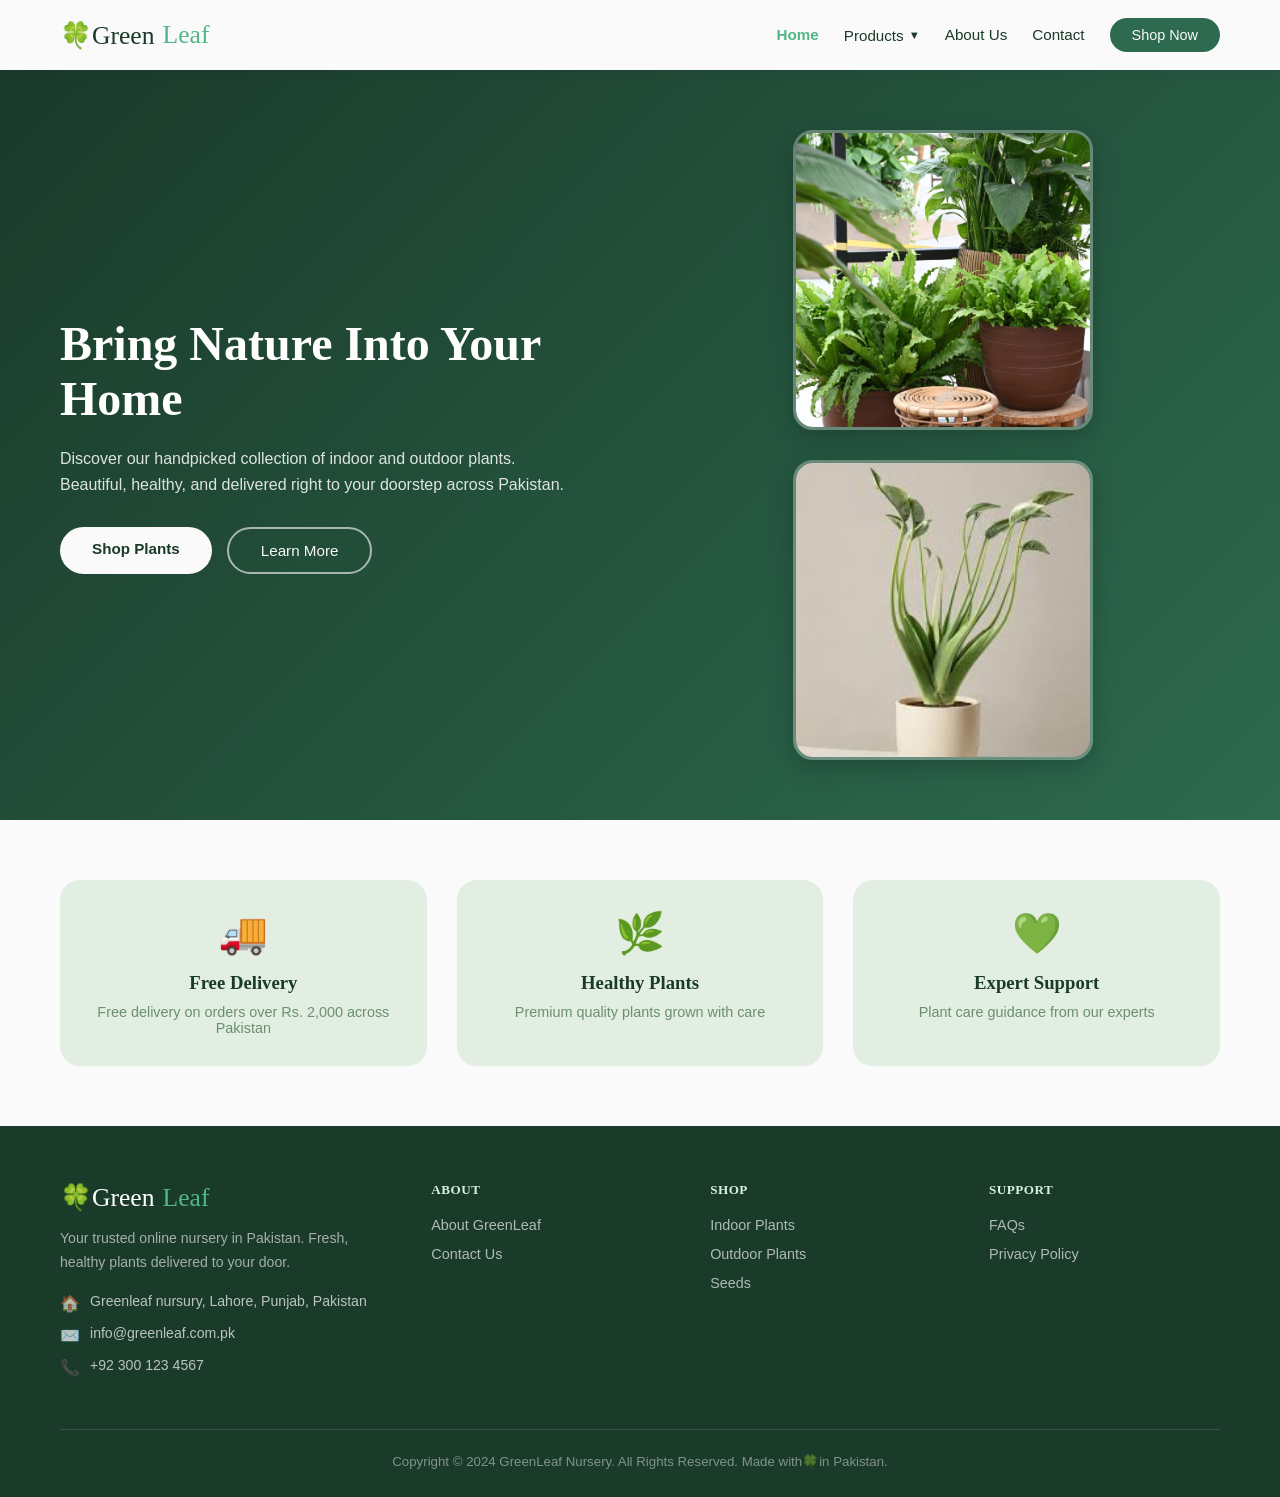
<file: index.html>
<!DOCTYPE html>
<html lang="en">
<head>
  <meta charset="UTF-8"/>
  <meta name="viewport" content="width=device-width, initial-scale=1.0"/>
  <title>GreenLeaf Nursery - Home</title>
  <link rel="stylesheet" href="style.css"/>
</head>
<body>
<nav>
  <a href="index.html" class="logo">🍀Green<span>Leaf</span></a>
  <ul style="display: flex; align-items: center; gap: 25px; list-style: none; margin: 0; padding: 0;">
    <li><a href="index.html" class="active">Home</a></li>
    <li class="dropdown">
      <button class="dropbtn">
        Products <span class="arrow">▼</span>
      </button>
      <div class="dropdown-content">
        <a href="products.html#indoor">Indoor Plants</a>
        <a href="products.html#outdoor">Outdoor Plants</a>
        <a href="products.html#seeds">Seeds</a>
      </div>
    </li>
    <li><a href="about.html">About Us</a></li>
    <li><a href="contact.html">Contact</a></li>
    <li><a href="products.html" class="nav-btn">Shop Now</a></li>
  </ul>
</nav>
<!-- HERO SECTION -->
<section class="hero">
  <div class="hero-content">
    <h1>Bring Nature Into Your<br>Home</h1>
    <p>Discover our handpicked collection of indoor and outdoor plants.<br>Beautiful, healthy, and delivered right to your doorstep across Pakistan.</p>
    <div class="hero-buttons">
      <a href="products.html" class="btn-primary">Shop Plants</a>
      <a href="about.html" class="btn-outline">Learn More</a>
    </div>
  </div>
  <div class="hero-images">
    <img src="image0.jpg" alt="GreenLeaf Plant">
    <img src="image00.jpg" alt="GreenLeaf Plant">
  </div>
</section>
<!-- FEATURES SECTION -->
<section class="features">
  <div class="feature-card">
    <div class="icon">🚚</div>
    <h3>Free Delivery</h3>
    <p>Free delivery on orders over Rs. 2,000 across Pakistan</p>
  </div>
  <div class="feature-card">
    <div class="icon">🌿</div>
    <h3>Healthy Plants</h3>
    <p>Premium quality plants grown with care</p>
  </div>
  <div class="feature-card">
    <div class="icon">💚</div>
    <h3>Expert Support</h3>
    <p>Plant care guidance from our experts</p>
  </div>
</section>

<footer>
  <div class="footer-grid">
    <div class="footer-brand">
      <a href="index.html" class="logo">🍀Green<span>Leaf</span></a>
      <p>Your trusted online nursery in Pakistan. Fresh, healthy plants delivered to your door.</p>
      <div class="footer-contact-item"><span class="icon">🏠</span> Greenleaf nursury, Lahore, Punjab, Pakistan</div>
      <div class="footer-contact-item"><span class="icon">✉️</span> info@greenleaf.com.pk</div>
      <div class="footer-contact-item"><span class="icon">📞</span> +92 300 123 4567</div>
    </div>
    <div class="footer-col"><h4>About</h4><ul><li><a href="about.html">About GreenLeaf</a></li><li><a href="contact.html">Contact Us</a></li></ul></div>
    <div class="footer-col"><h4>Shop</h4><ul><li><a href="products.html">Indoor Plants</a></li><li><a href="products.html">Outdoor Plants</a></li><li><a href="products.html">Seeds</a></li></ul></div>
    <div class="footer-col"><h4>Support</h4><ul><li><a href="#">FAQs</a></li><li><a href="#">Privacy Policy</a></li></ul></div>
  </div>
  <div class="footer-bottom">Copyright &copy; 2024 GreenLeaf Nursery. All Rights Reserved. Made with🍀in Pakistan.</div>
</footer>
</body>
</html>
</file>
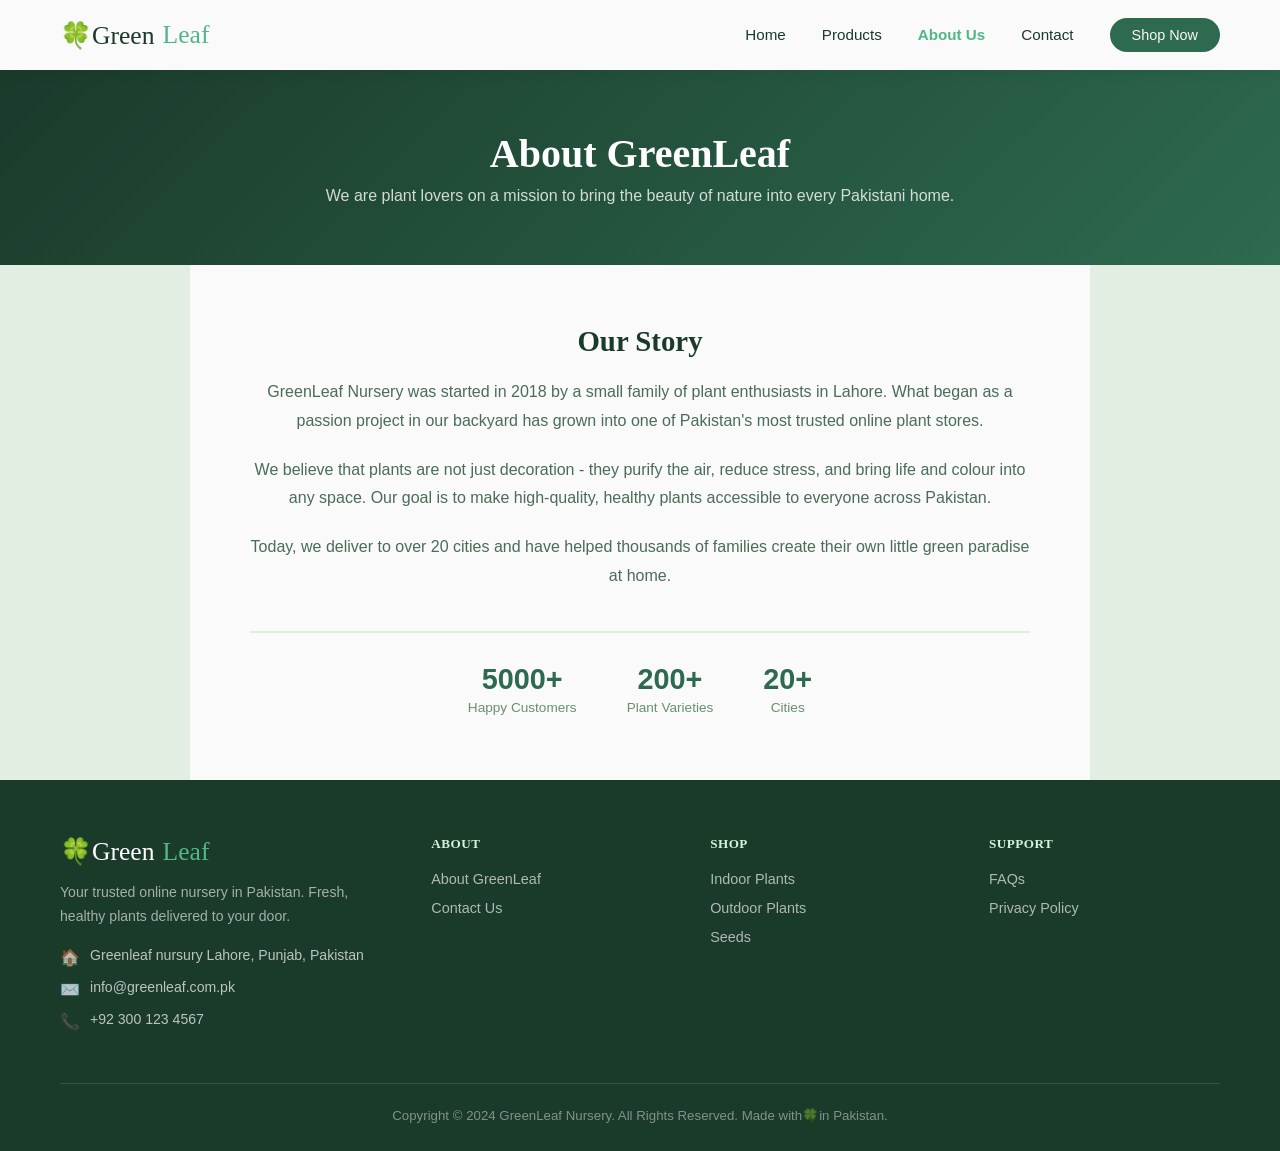
<file: about.html>
<!DOCTYPE html>
<html lang="en">
<head>
  <meta charset="UTF-8"/>
  <meta name="viewport" content="width=device-width, initial-scale=1.0"/>
  <title>GreenLeaf Nursery - About Us</title>
  <link rel="stylesheet" href="style.css"/>   
</head>
<body>
<nav>
  <a href="index.html" class="logo">🍀Green<span>Leaf</span></a>
  <ul>
    <li><a href="index.html">Home</a></li>
    <li><a href="products.html">Products</a></li>
    <li><a href="about.html" class="active">About Us</a></li>
    <li><a href="contact.html">Contact</a></li>
    <li><a href="products.html" class="nav-btn">Shop Now</a></li> 
  </ul>
</nav> 

<section class="page-hero">
  <h1>About GreenLeaf</h1>
  <p>We are plant lovers on a mission to bring the beauty of nature into every Pakistani home.</p>
</section>

<div class="about-content">
  <h2>Our Story</h2>
  <p>GreenLeaf Nursery was started in 2018 by a small family of plant enthusiasts in Lahore. What began as a passion project in our backyard has grown into one of Pakistan's most trusted online plant stores.</p>
  <p>We believe that plants are not just decoration - they purify the air, reduce stress, and bring life and colour into any space. Our goal is to make high-quality, healthy plants accessible to everyone across Pakistan.</p>
  <p>Today, we deliver to over 20 cities and have helped thousands of families create their own little green paradise at home.</p>
  <div class="stats-mini">
    <div><h3>5000+</h3><p>Happy Customers</p></div>
    <div><h3>200+</h3><p>Plant Varieties</p></div>
    <div><h3>20+</h3><p>Cities</p></div>
  </div>
</div>

<footer>
  <div class="footer-grid">
    <div class="footer-brand">
      <a href="index.html" class="logo">🍀Green<span>Leaf</span></a>
      <p>Your trusted online nursery in Pakistan. Fresh, healthy plants delivered to your door.</p>
      <div class="footer-contact-item"><span class="icon">🏠</span> Greenleaf nursury Lahore, Punjab, Pakistan</div>
      <div class="footer-contact-item"><span class="icon">✉️</span> info@greenleaf.com.pk</div>
      <div class="footer-contact-item"><span class="icon">📞</span> +92 300 123 4567</div>
    </div>
    <div class="footer-col"><h4>About</h4><ul><li><a href="about.html">About GreenLeaf</a></li><li><a href="contact.html">Contact Us</a></li></ul></div>
    <div class="footer-col"><h4>Shop</h4><ul><li><a href="products.html">Indoor Plants</a></li><li><a href="products.html">Outdoor Plants</a></li><li><a href="products.html">Seeds</a></li></ul></div>
    <div class="footer-col"><h4>Support</h4><ul><li><a href="#">FAQs</a></li><li><a href="#">Privacy Policy</a></li></ul></div>
  </div>
  <div class="footer-bottom">Copyright &copy; 2024 GreenLeaf Nursery. All Rights Reserved. Made with🍀in Pakistan.</div>
</footer>
</body>
</html>
</file>
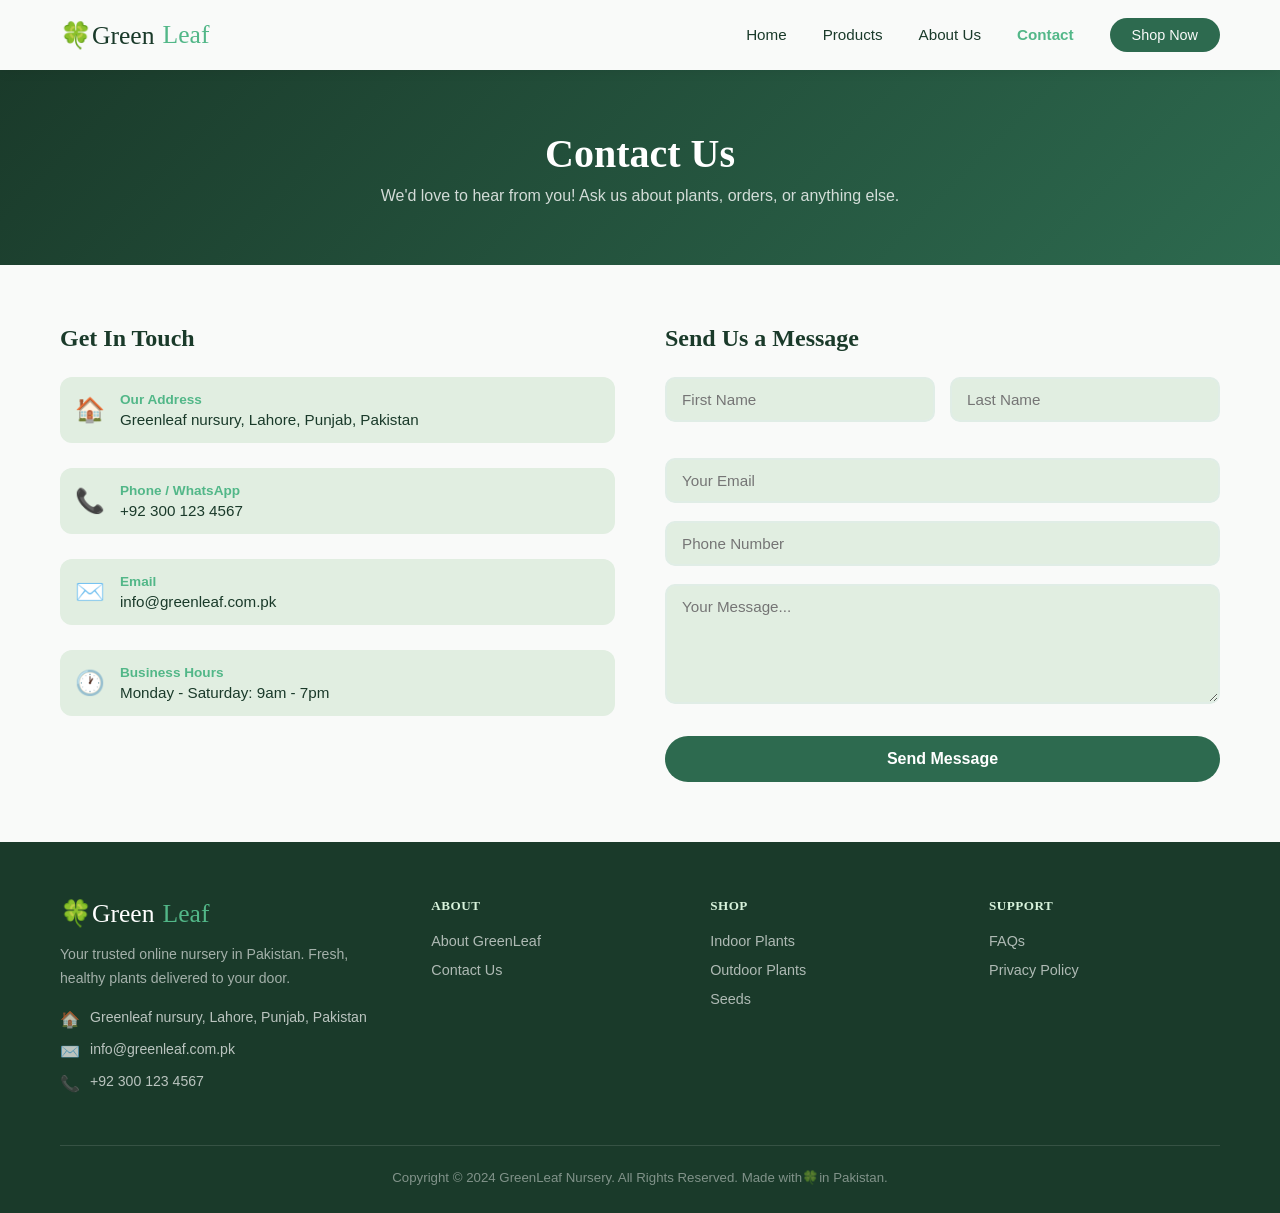
<file: contact.html>
<!DOCTYPE html>
<html lang="en">
<head>
  <meta charset="UTF-8"/>
  <meta name="viewport" content="width=device-width, initial-scale=1.0"/>
  <title>GreenLeaf Nursery - Contact Us</title>
  <link rel="stylesheet" href="style.css"/>
</head>
<body>

<nav>
  <a href="index.html" class="logo">🍀Green<span>Leaf</span></a>
  <ul>
    <li><a href="index.html">Home</a></li>
    <li><a href="products.html">Products</a></li>
    <li><a href="about.html">About Us</a></li>
    <li><a href="contact.html" class="active">Contact</a></li>
    <li><a href="products.html" class="nav-btn">Shop Now</a></li>
  </ul>
</nav>

<section class="page-hero">
  <h1>Contact Us</h1>
  <p>We'd love to hear from you! Ask us about plants, orders, or anything else.</p>
</section>

<div class="contact-simple">
  
  <div class="contact-info-simple">
    <h2>Get In Touch</h2>
    
    <div class="contact-detail">
      <div class="icon">🏠</div>
      <div>
        <h4>Our Address</h4>
        <p>Greenleaf nursury, Lahore, Punjab, Pakistan</p>
      </div>
    </div>
    
    <div class="contact-detail">
      <div class="icon">📞</div>
      <div>
        <h4>Phone / WhatsApp</h4>
        <p>+92 300 123 4567</p>
      </div>
    </div>
    
    <div class="contact-detail">
      <div class="icon">✉️</div>
      <div>
        <h4>Email</h4>
        <p>info@greenleaf.com.pk</p>
      </div>
    </div>
    
    <div class="contact-detail">
      <div class="icon">🕐</div>
      <div>
        <h4>Business Hours</h4>
        <p>Monday - Saturday: 9am - 7pm</p>
      </div>
    </div>
  </div>
  
  <div class="form-simple">
    <h2>Send Us a Message</h2>
    
    <!-- FIRST NAME & LAST NAME -->
    <div class="form-row">
      <div class="form-group">
        <input type="text" placeholder="First Name">
      </div>
      <div class="form-group">
        <input type="text" placeholder="Last Name">
      </div>
    </div>
    
    <div class="form-group">
      <input type="email" placeholder="Your Email">
    </div>
    
    <div class="form-group">
      <input type="text" placeholder="Phone Number">
    </div>
    
    <div class="form-group">
      <textarea placeholder="Your Message..."></textarea>
    </div>

    <button class="submit-btn">Send Message</button>
  </div>
  
</div>

<footer>
  <div class="footer-grid">
    <div class="footer-brand">
      <a href="index.html" class="logo">🍀Green<span>Leaf</span></a>
      <p>Your trusted online nursery in Pakistan. Fresh, healthy plants delivered to your door.</p>
      <div class="footer-contact-item"><span class="icon">🏠</span> Greenleaf nursury, Lahore, Punjab, Pakistan</div>
      <div class="footer-contact-item"><span class="icon">✉️</span> info@greenleaf.com.pk</div>
      <div class="footer-contact-item"><span class="icon">📞</span> +92 300 123 4567</div>
    </div>
    <div class="footer-col"><h4>About</h4><ul><li><a href="about.html">About GreenLeaf</a></li><li><a href="contact.html">Contact Us</a></li></ul></div>
    <div class="footer-col"><h4>Shop</h4><ul><li><a href="products.html">Indoor Plants</a></li><li><a href="products.html">Outdoor Plants</a></li><li><a href="products.html">Seeds</a></li></ul></div>
    <div class="footer-col"><h4>Support</h4><ul><li><a href="#">FAQs</a></li><li><a href="#">Privacy Policy</a></li></ul></div>
  </div>
  <div class="footer-bottom">Copyright &copy; 2024 GreenLeaf Nursery. All Rights Reserved. Made with🍀in Pakistan.</div>
</footer>

</body>
</html>
</file>
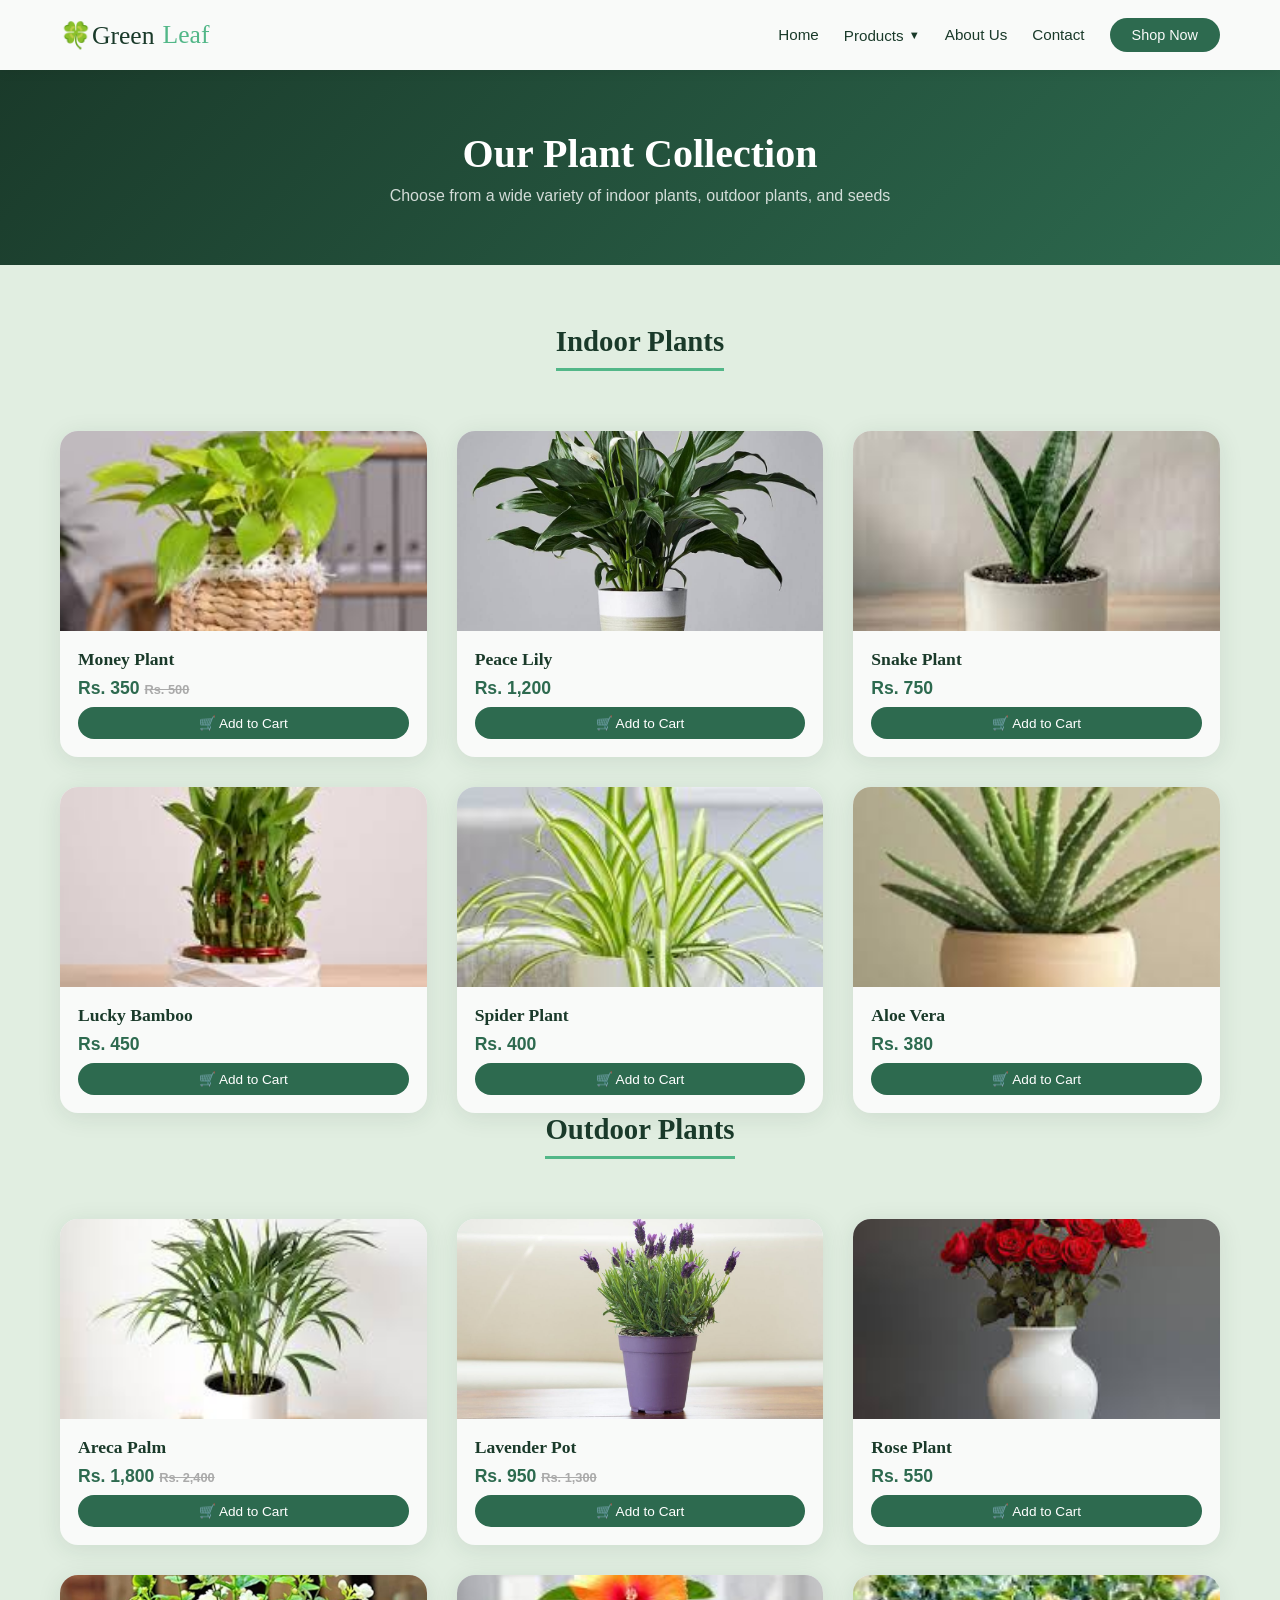
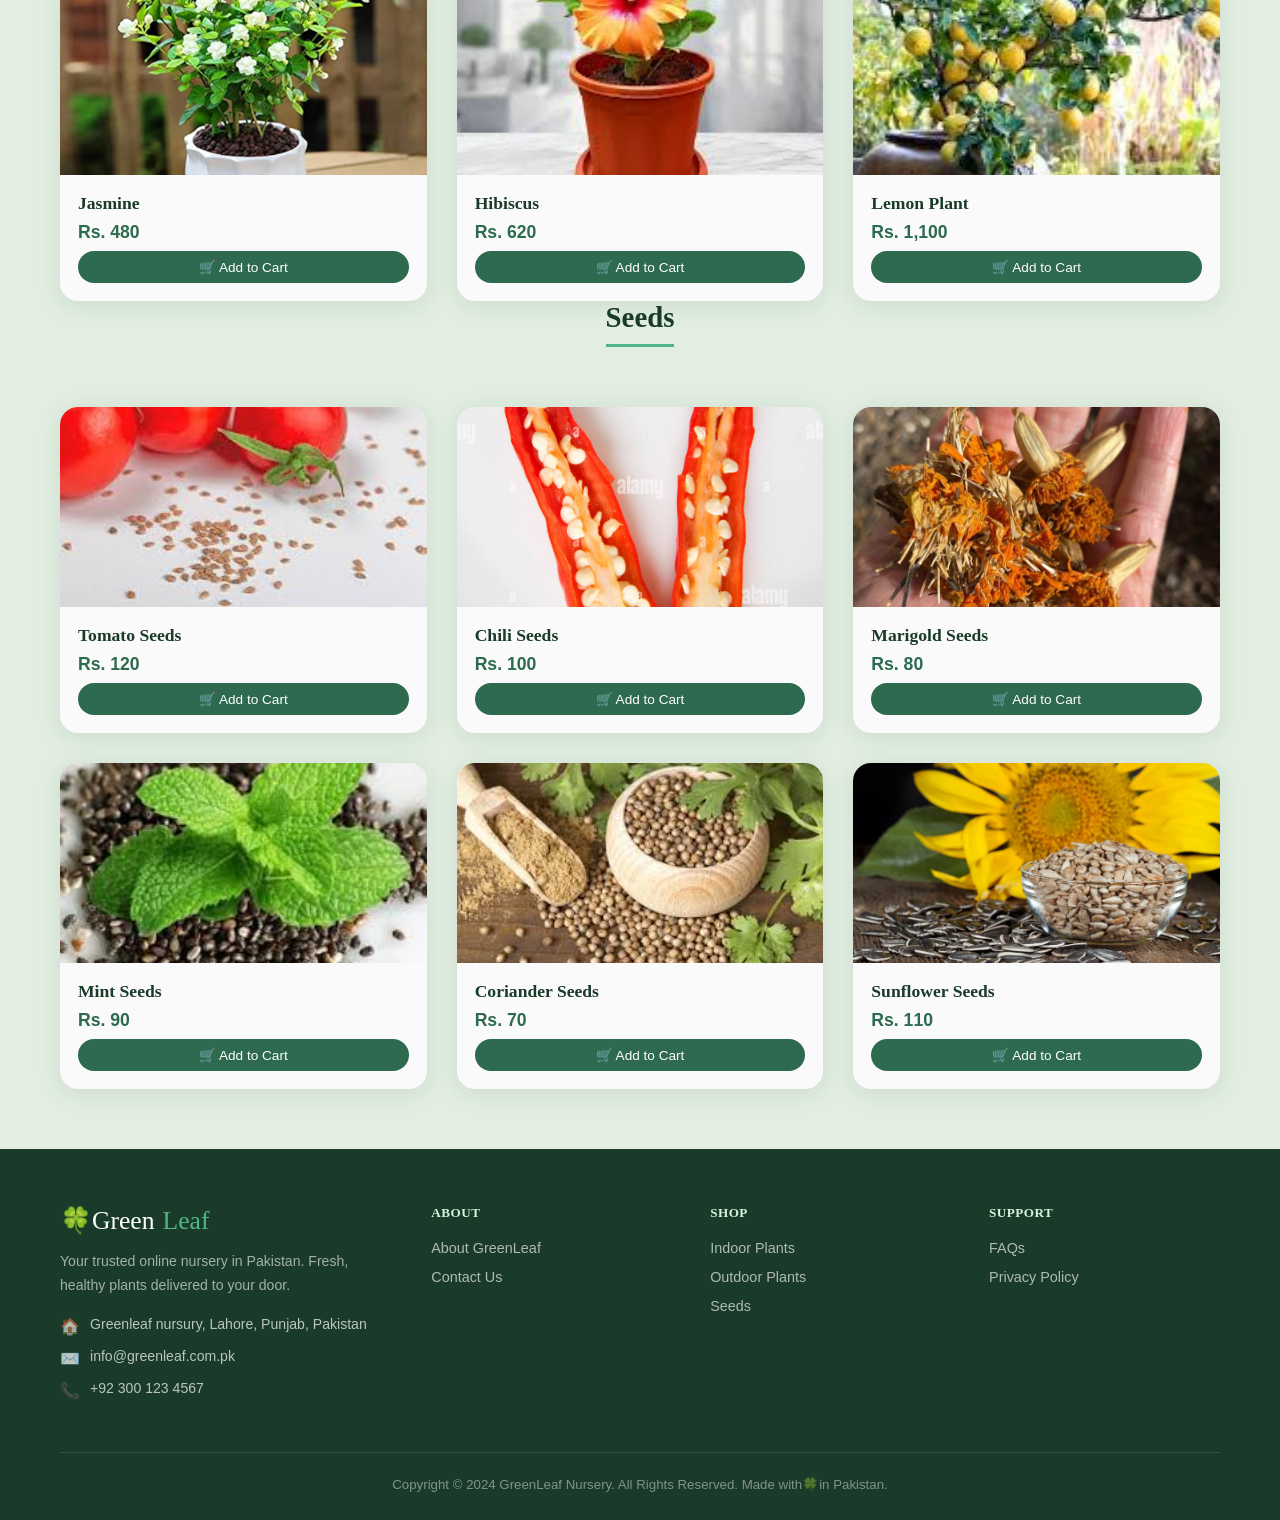
<file: products.html>
<!DOCTYPE html>
<html lang="en">
<head>
  <meta charset="UTF-8"/>
  <meta name="viewport" content="width=device-width, initial-scale=1.0"/>
  <title>GreenLeaf Nursery - Products</title>
  <link rel="stylesheet" href="style.css"/>
</head>
<body>

<nav>
  <a href="index.html" class="logo">🍀Green<span>Leaf</span></a>
  <ul style="display: flex; align-items: center; gap: 25px; list-style: none; margin: 0; padding: 0;">
    <li><a href="index.html">Home</a></li>
    
    <li class="dropdown">
      <button class="dropbtn">
        Products <span class="arrow">▼</span>
      </button>
      <div class="dropdown-content">
        <a href="#indoor">Indoor Plants</a>
        <a href="#outdoor">Outdoor Plants</a>
        <a href="#seeds">Seeds</a>
      </div>
    </li>
    
    <li><a href="about.html">About Us</a></li>
    <li><a href="contact.html">Contact</a></li>
    <li><a href="products.html" class="nav-btn">Shop Now</a></li>
  </ul>
</nav>

<section class="page-hero">
  <h1>Our Plant Collection</h1>
  <p>Choose from a wide variety of indoor plants, outdoor plants, and seeds</p>
</section>

<section class="categories-section">
  
  <!-- INDOOR PLANTS  -->
  <div id="indoor" class="category-section">
    <div class="title-wrapper">
      <h2 class="category-title">Indoor Plants</h2>
    </div>
    <div class="products-grid">

      <div class="product-card">
        <div class="product-img">
          <img src="image1.jpg" alt="Money Plant">
        </div>
        <div class="product-info">
          <h3>Money Plant</h3>
          <div class="price">Rs. 350 <span style="font-size:0.8rem; text-decoration:line-through; color:#aaa;">Rs. 500</span></div>
          <button class="add-btn">🛒 Add to Cart</button>
        </div>
      </div>

      <div class="product-card">
        <div class="product-img">
          <img src="image2.jpg" alt="Peace Lily">
        </div>
        <div class="product-info">
          <h3>Peace Lily</h3>
          <div class="price">Rs. 1,200</div>
          <button class="add-btn">🛒 Add to Cart</button>
        </div>
      </div>

      <div class="product-card">
        <div class="product-img">
          <img src="image3.jpg" alt="Snake Plant">
        </div>
        <div class="product-info">
          <h3>Snake Plant</h3>
          <div class="price">Rs. 750</div>
          <button class="add-btn">🛒 Add to Cart</button>
        </div>
      </div>

      <div class="product-card">
        <div class="product-img">
          <img src="image4.jpg" alt="Lucky Bamboo">
        </div>
        <div class="product-info">
          <h3>Lucky Bamboo</h3>
          <div class="price">Rs. 450</div>
          <button class="add-btn">🛒 Add to Cart</button>
        </div>
      </div>

      <div class="product-card">
        <div class="product-img">
          <img src="image5.jpg" alt="Spider Plant">
        </div>
        <div class="product-info">
          <h3>Spider Plant</h3>
          <div class="price">Rs. 400</div>
          <button class="add-btn">🛒 Add to Cart</button>
        </div>
      </div>

      <div class="product-card">
        <div class="product-img">
          <img src="image6.jpg" alt="Aloe Vera">
        </div>
        <div class="product-info">
          <h3>Aloe Vera</h3>
          <div class="price">Rs. 380</div>
          <button class="add-btn">🛒 Add to Cart</button>
        </div>
      </div>

    </div>
  </div>

  <!-- OUTDOOR PLANTS -->
  <div id="outdoor" class="category-section">
    <div class="title-wrapper">
      <h2 class="category-title">Outdoor Plants</h2>
    </div>
    <div class="products-grid">

      <div class="product-card">
        <div class="product-img">
          <img src="image7.jpg" alt="Areca Palm">
        </div>
        <div class="product-info">
          <h3>Areca Palm</h3>
          <div class="price">Rs. 1,800 <span style="font-size:0.8rem; text-decoration:line-through; color:#aaa;">Rs. 2,400</span></div>
          <button class="add-btn">🛒 Add to Cart</button>
        </div>
      </div>

      <div class="product-card">
        <div class="product-img">
          <img src="image8.jpg" alt="Lavender Pot">
        </div>
        <div class="product-info">
          <h3>Lavender Pot</h3>
          <div class="price">Rs. 950 <span style="font-size:0.8rem; text-decoration:line-through; color:#aaa;">Rs. 1,300</span></div>
          <button class="add-btn">🛒 Add to Cart</button>
        </div>
      </div>

      <div class="product-card">
        <div class="product-img">
          <img src="image9.jpg" alt="Rose Plant">
        </div>
        <div class="product-info">
          <h3>Rose Plant</h3>
          <div class="price">Rs. 550</div>
          <button class="add-btn">🛒 Add to Cart</button>
        </div>
      </div>

      <div class="product-card">
        <div class="product-img">
          <img src="image10.jpg" alt="Jasmine">
        </div>
        <div class="product-info">
          <h3>Jasmine</h3>
          <div class="price">Rs. 480</div>
          <button class="add-btn">🛒 Add to Cart</button>
        </div>
      </div>

      <div class="product-card">
        <div class="product-img">
          <img src="image11.jpg" alt="Hibiscus">
        </div>
        <div class="product-info">
          <h3>Hibiscus</h3>
          <div class="price">Rs. 620</div>
          <button class="add-btn">🛒 Add to Cart</button>
        </div>
      </div>

      <div class="product-card">
        <div class="product-img">
          <img src="image12.jpg" alt="Lemon Plant">
        </div>
        <div class="product-info">
          <h3>Lemon Plant</h3>
          <div class="price">Rs. 1,100</div>
          <button class="add-btn">🛒 Add to Cart</button>
        </div>
      </div>

    </div>
  </div>

  <!--  SEEDS SECTION  -->
  <div id="seeds" class="category-section">
    <div class="title-wrapper">
      <h2 class="category-title">Seeds</h2>
    </div>
    <div class="products-grid">

      <div class="product-card">
        <div class="product-img">
          <img src="image13.jpg" alt="Tomato Seeds">
        </div>
        <div class="product-info">
          <h3>Tomato Seeds</h3>
          <div class="price">Rs. 120</div>
          <button class="add-btn">🛒 Add to Cart</button>
        </div>
      </div>

      <div class="product-card">
        <div class="product-img">
          <img src="image14.jpg" alt="Chili Seeds">
        </div>
        <div class="product-info">
          <h3>Chili Seeds</h3>
          <div class="price">Rs. 100</div>
          <button class="add-btn">🛒 Add to Cart</button>
        </div>
      </div>

      <div class="product-card">
        <div class="product-img">
          <img src="image15.jpg" alt="Marigold Seeds">
        </div>
        <div class="product-info">
          <h3>Marigold Seeds</h3>
          <div class="price">Rs. 80</div>
          <button class="add-btn">🛒 Add to Cart</button>
        </div>
      </div>

      <div class="product-card">
        <div class="product-img">
          <img src="image16.jpg" alt="Mint Seeds">
        </div>
        <div class="product-info">
          <h3>Mint Seeds</h3>
          <div class="price">Rs. 90</div>
          <button class="add-btn">🛒 Add to Cart</button>
        </div>
      </div>

      <div class="product-card">
        <div class="product-img">
          <img src="image17.jpg" alt="Coriander Seeds">
        </div>
        <div class="product-info">
          <h3>Coriander Seeds</h3>
          <div class="price">Rs. 70</div>
          <button class="add-btn">🛒 Add to Cart</button>
        </div>
      </div>

      <div class="product-card">
        <div class="product-img">
          <img src="image18.jpg" alt="Sunflower Seeds">
        </div>
        <div class="product-info">
          <h3>Sunflower Seeds</h3>
          <div class="price">Rs. 110</div>
          <button class="add-btn">🛒 Add to Cart</button>
        </div>
      </div>

    </div>
  </div>
</section>

<footer>
  <div class="footer-grid">
    <div class="footer-brand">
      <a href="index.html" class="logo">🍀Green<span>Leaf</span></a>
      <p>Your trusted online nursery in Pakistan. Fresh, healthy plants delivered to your door.</p>
      <div class="footer-contact-item"><span class="icon">🏠</span> Greenleaf nursury, Lahore, Punjab, Pakistan</div>
      <div class="footer-contact-item"><span class="icon">✉️</span> info@greenleaf.com.pk</div>
      <div class="footer-contact-item"><span class="icon">📞</span> +92 300 123 4567</div>
    </div>
    <div class="footer-col"><h4>About</h4><ul><li><a href="about.html">About GreenLeaf</a></li><li><a href="contact.html">Contact Us</a></li></ul></div>
    <div class="footer-col"><h4>Shop</h4><ul><li><a href="products.html">Indoor Plants</a></li><li><a href="products.html">Outdoor Plants</a></li><li><a href="products.html">Seeds</a></li></ul></div>
    <div class="footer-col"><h4>Support</h4><ul><li><a href="#">FAQs</a></li><li><a href="#">Privacy Policy</a></li></ul></div>
  </div>
  <div class="footer-bottom">Copyright &copy; 2024 GreenLeaf Nursery. All Rights Reserved. Made with🍀in Pakistan.</div>
</footer>
</body>
</html>
</file>
<file: style.css>
:root {
  --green-dark: #1a3a2a;
  --green-mid: #2d6a4f;
  --green-light: #52b788;
  --green-pale: #d8f3dc;
  --cream: #e1eee1;
  --text: #1a3a2a;
  --white: #f9faf9;
  --shadow: 0 4px 24px rgba(26,58,42,0.10);
}
 
* { margin: 0; padding: 0; box-sizing: border-box; }

body {
  font-family: 'DM Sans', sans-serif;
  background: var(--cream);
  color: var(--text);
}

/* NAVBAR */
nav {
  background: var(--white);
  display: flex;
  align-items: center;
  justify-content: space-between;
  padding: 0 60px;
  height: 70px;
  box-shadow: 0 2px 12px rgba(0,0,0,0.06);
  position: sticky;
  top: 0;
  z-index: 100;
}

.logo {
  font-family: 'Playfair Display', serif;
  font-size: 1.6rem;
  color: var(--green-dark);
  display: flex;
  align-items: center;
  gap: 8px;
  text-decoration: none;
}
.logo span { color: var(--green-light); }

nav ul { list-style: none; display: flex; gap: 36px; }
nav ul li a {
  text-decoration: none;
  font-size: 0.95rem;
  font-weight: 500;
  color: var(--green-dark);
  transition: color 0.2s;
}
nav ul li a:hover { color: var(--green-light); }
nav ul li a.active { color: var(--green-light); font-weight: 600; }

.nav-btn {
  background: var(--green-mid) !important;
  color: var(--white) !important;
  padding: 9px 22px;
  border-radius: 30px;
  font-size: 0.9rem !important;
  font-weight: 500 !important;
  transition: background 0.2s !important;
}
.nav-btn:hover { background: var(--green-dark) !important; }

/* BUTTONS */
.btn-primary {
  background: var(--white);
  color: var(--green-dark);
  padding: 13px 32px;
  border-radius: 30px;
  font-weight: 600;
  font-size: 0.95rem;
  text-decoration: none;
  display: inline-block;
  transition: transform 0.2s, box-shadow 0.2s;
}
.btn-primary:hover { transform: translateY(-2px); box-shadow: 0 8px 24px rgba(0,0,0,0.2); }

.btn-outline {
  border: 2px solid rgba(255,255,255,0.6);
  color: var(--white);
  padding: 13px 32px;
  border-radius: 30px;
  font-weight: 500;
  font-size: 0.95rem;
  text-decoration: none;
  display: inline-block;
  transition: background 0.2s;
}
.btn-outline:hover { background: rgba(255,255,255,0.1); }

/* HERO SECTION */
.hero {
  display: flex;
  align-items: center;
  justify-content: space-between;
  padding: 60px;
  background: linear-gradient(135deg, var(--green-dark), var(--green-mid));
  gap: 50px;
  flex-wrap: wrap;
}
.hero-content {
  flex: 1;
}
.hero-content h1 {
  font-family: 'Playfair Display', serif;
  font-size: 3rem;
  color: white;
  margin-bottom: 20px;
}
.hero-content p {
  font-size: 1rem;
  color: rgba(255,255,255,0.85);
  margin-bottom: 30px;
  line-height: 1.6;
}
.hero-buttons {
  display: flex;
  gap: 15px;
}
.hero-images {
  flex: 1;
  display: flex;
  gap: 30px;
  justify-content: center;
  align-items: center;
  flex-wrap: wrap;
}
.hero-images img {
  width: 300px;
  height: 300px;
  object-fit: cover;
  border-radius: 20px;
  box-shadow: 0 8px 24px rgba(0,0,0,0.2);
  transition: transform 0.3s;
  border: 3px solid rgba(255,255,255,0.3);
}
.hero-images img:hover {
  transform: scale(1.05);
  border-color: white;
}

/* FEATURES SECTION */
.features {
  display: flex;
  justify-content: space-between;
  gap: 30px;
  padding: 60px;
  background: var(--white);
  flex-wrap: wrap;
}
.feature-card {
  text-align: center;
  flex: 1;
  padding: 30px;
  background: var(--cream);
  border-radius: 20px;
}
.feature-card .icon {
  font-size: 2.5rem;
  margin-bottom: 15px;
}
.feature-card h3 {
  font-family: 'Playfair Display', serif;
  color: var(--green-dark);
  margin-bottom: 10px;
}
.feature-card p {
  color: #6b8f71;
  font-size: 0.9rem;
}

/* PAGE HERO (About, Contact, Products pages) */
.page-hero {
  background: linear-gradient(135deg, var(--green-dark), var(--green-mid));
  color: white;
  text-align: center;
  padding: 60px;
}
.page-hero h1 {
  font-family: 'Playfair Display', serif;
  font-size: 2.5rem;
  margin-bottom: 10px;
}
.page-hero p {
  font-size: 1rem;
  color: rgba(255,255,255,0.80);
}

/* ABOUT PAGE */
.about-content {
  padding: 60px;
  background: var(--white);
  text-align: center;
  max-width: 900px;
  margin: 0 auto;
}
.about-content h2 {
  font-family: 'Playfair Display', serif;
  font-size: 1.8rem;
  color: var(--green-dark);
  margin-bottom: 20px;
}
.about-content p {
  font-size: 1rem;
  line-height: 1.8;
  color: #4a6c58;
  margin-bottom: 20px;
}
.stats-mini {
  display: flex;
  justify-content: center;
  gap: 50px;
  margin-top: 40px;
  padding-top: 30px;
  border-top: 2px solid var(--green-pale);
}
.stats-mini div { text-align: center; }
.stats-mini h3 { font-size: 1.8rem; color: var(--green-mid); }
.stats-mini p { font-size: 0.85rem; color: #6b8f71; margin: 0; }

/* CONTACT PAGE */
.contact-simple {
  display: grid;
  grid-template-columns: 1fr 1fr;
  gap: 50px;
  padding: 60px;
  background: var(--white);
}
.contact-info-simple h2, .form-simple h2 {
  font-family: 'Playfair Display', serif;
  font-size: 1.5rem;
  color: var(--green-dark);
  margin-bottom: 25px;
}
.contact-detail {
  display: flex;
  align-items: center;
  gap: 15px;
  margin-bottom: 25px;
  padding: 15px;
  background: var(--cream);
  border-radius: 12px;
}
.contact-detail .icon { font-size: 1.5rem; }
.contact-detail h4 { font-size: 0.85rem; color: var(--green-light); margin-bottom: 4px; }
.contact-detail p { font-size: 0.95rem; color: var(--green-dark); font-weight: 500; }
.form-row {
  display: grid;
  grid-template-columns: 1fr 1fr;
  gap: 15px;
  margin-bottom: 18px;
}
.form-group { margin-bottom: 18px; }
.form-group input, .form-group textarea {
  width: 100%;
  padding: 12px 15px;
  border: 2px solid #e0ede6;
  border-radius: 10px;
  font-family: 'DM Sans', sans-serif;
  background: var(--cream);
  font-size: 0.95rem;
  outline: none;
}
.form-group input:focus, .form-group textarea:focus {
  border-color: var(--green-light);
  background: white;
}
.form-group textarea {
  height: 120px;
  resize: vertical;
}
.submit-btn {
  width: 100%;
  background: var(--green-mid);
  color: white;
  padding: 14px;
  border: none;
  border-radius: 30px;
  font-size: 1rem;
  font-weight: 600;
  cursor: pointer;
  font-family: 'DM Sans', sans-serif;
  transition: background 0.2s;
  margin-top: 10px;
}
.submit-btn:hover { background: var(--green-dark); }

/* PRODUCTS PAGE */
.categories-section {
  padding: 60px;
  background: var(--cream);
}
.products-grid {
  display: grid;
  grid-template-columns: repeat(auto-fill, minmax(280px, 1fr));
  gap: 30px;
}
.product-card {
  background: var(--white);
  border-radius: 18px;
  overflow: hidden;
  box-shadow: var(--shadow);
  transition: transform 0.3s;
}
.product-card:hover { transform: translateY(-5px); }
.product-img {
  height: 200px;
  display: flex;
  align-items: center;
  justify-content: center;
  overflow: hidden;
  background: linear-gradient(135deg, var(--green-pale), #b7e4c7);
}
.product-img img {
  width: 100%;
  height: 100%;
  object-fit: cover;
  transition: transform 0.3s ease;
}
.product-card:hover .product-img img { transform: scale(1.05); }
.product-info { padding: 18px; }
.product-info h3 {
  font-family: 'Playfair Display', serif;
  font-size: 1.1rem;
  color: var(--green-dark);
  margin-bottom: 6px;
}
.product-info .price {
  font-size: 1.1rem;
  font-weight: 700;
  color: var(--green-mid);
  margin: 8px 0;
}
.add-btn {
  background: var(--green-mid);
  color: white;
  border: none;
  padding: 8px 16px;
  border-radius: 25px;
  font-size: 0.85rem;
  font-weight: 500;
  cursor: pointer;
  width: 100%;
}
.add-btn:hover { background: var(--green-dark); }
.category-title {
  font-family: 'Playfair Display', serif;
  font-size: 1.8rem;
  color: var(--green-dark);
  text-align: center;
  margin-bottom: 30px;
  padding-bottom: 10px;
  border-bottom: 3px solid var(--green-light);
  display: inline-block;
}
.title-wrapper { text-align: center; margin-bottom: 30px; }
.category-section { scroll-margin-top: 80px; }
html { scroll-behavior: smooth; }

/* DROPDOWN - PURE CSS */
.dropdown {
  position: relative;
  display: inline-block;
}
.dropbtn {
  background: transparent;
  color: var(--green-dark);
  padding: 10px 0;
  font-size: 0.95rem;
  font-weight: 500;
  border: none;
  cursor: pointer;
  font-family: 'DM Sans', sans-serif;
  display: flex;
  align-items: center;
  gap: 5px;
}
.dropbtn:hover { color: var(--green-light); }
.arrow {
  font-size: 0.7rem;
  transition: transform 0.3s;
}
.dropdown-content {
  display: none;
  position: absolute;
  background-color: var(--white);
  min-width: 180px;
  box-shadow: 0 8px 16px rgba(0,0,0,0.1);
  border-radius: 12px;
  z-index: 1;
  top: 35px;
  left: 0;
  overflow: hidden;
}
.dropdown-content a {
  color: var(--green-dark);
  padding: 12px 16px;
  text-decoration: none;
  display: block;
  font-size: 0.9rem;
  transition: background 0.2s;
}
.dropdown-content a:hover {
  background-color: var(--green-pale);
  color: var(--green-mid);
}
.dropdown:hover .dropdown-content { display: block; }
.dropdown:hover .dropbtn { color: var(--green-light); }
.dropdown:hover .arrow { transform: rotate(180deg); }

/* FOOTER */
footer {
  background: var(--green-dark);
  color: var(--white);
  padding: 56px 60px 28px;
}
.footer-grid {
  display: grid;
  grid-template-columns: 1.4fr 1fr 1fr 1fr;
  gap: 48px;
  padding-bottom: 40px;
  border-bottom: 1px solid rgba(255,255,255,0.12);
}
.footer-brand .logo { color: white; margin-bottom: 14px; display: inline-flex; }
.footer-brand .logo span { color: var(--green-light); }
.footer-brand p { font-size: 0.88rem; color: rgba(255,255,255,0.60); line-height: 1.7; margin-bottom: 18px; }
.footer-contact-item {
  display: flex;
  align-items: flex-start;
  gap: 10px;
  margin-bottom: 12px;
  font-size: 0.88rem;
  color: rgba(255,255,255,0.70);
}
.footer-contact-item .icon { font-size: 1rem; flex-shrink: 0; margin-top: 1px; }
.footer-col h4 {
  font-family: 'Playfair Display', serif;
  font-size: 0.82rem;
  margin-bottom: 18px;
  color: var(--green-pale);
  letter-spacing: 0.5px;
  text-transform: uppercase;
}
.footer-col ul { list-style: none; }
.footer-col ul li { margin-bottom: 11px; }
.footer-col ul li a {
  text-decoration: none;
  color: rgba(255,255,255,0.65);
  font-size: 0.9rem;
  transition: color 0.2s;
}
.footer-col ul li a:hover { color: var(--green-light); }
.footer-bottom {
  text-align: center;
  padding-top: 24px;
  font-size: 0.83rem;
  color: rgba(255,255,255,0.45);
}

/* RESPONSIVE */
@media (max-width: 900px) {
  nav { padding: 0 24px; }
  nav ul { gap: 18px; }
  footer { padding: 48px 24px 24px; }
  .footer-grid { grid-template-columns: 1fr 1fr; gap: 32px; }
  .hero { flex-direction: column; padding: 40px 24px; text-align: center; }
  .hero-content h1 { font-size: 2rem; }
  .features { padding: 40px 24px; flex-direction: column; }
  .hero-images img { width: 200px; height: 200px; }
  .contact-simple { grid-template-columns: 1fr; padding: 40px 24px; }
  .page-hero { padding: 40px 24px; }
  .form-row { grid-template-columns: 1fr; }
  .categories-section { padding: 20px; }
}
@media (max-width: 560px) {
  nav ul { display: none; }
  .footer-grid { grid-template-columns: 1fr; }
}
</file>
